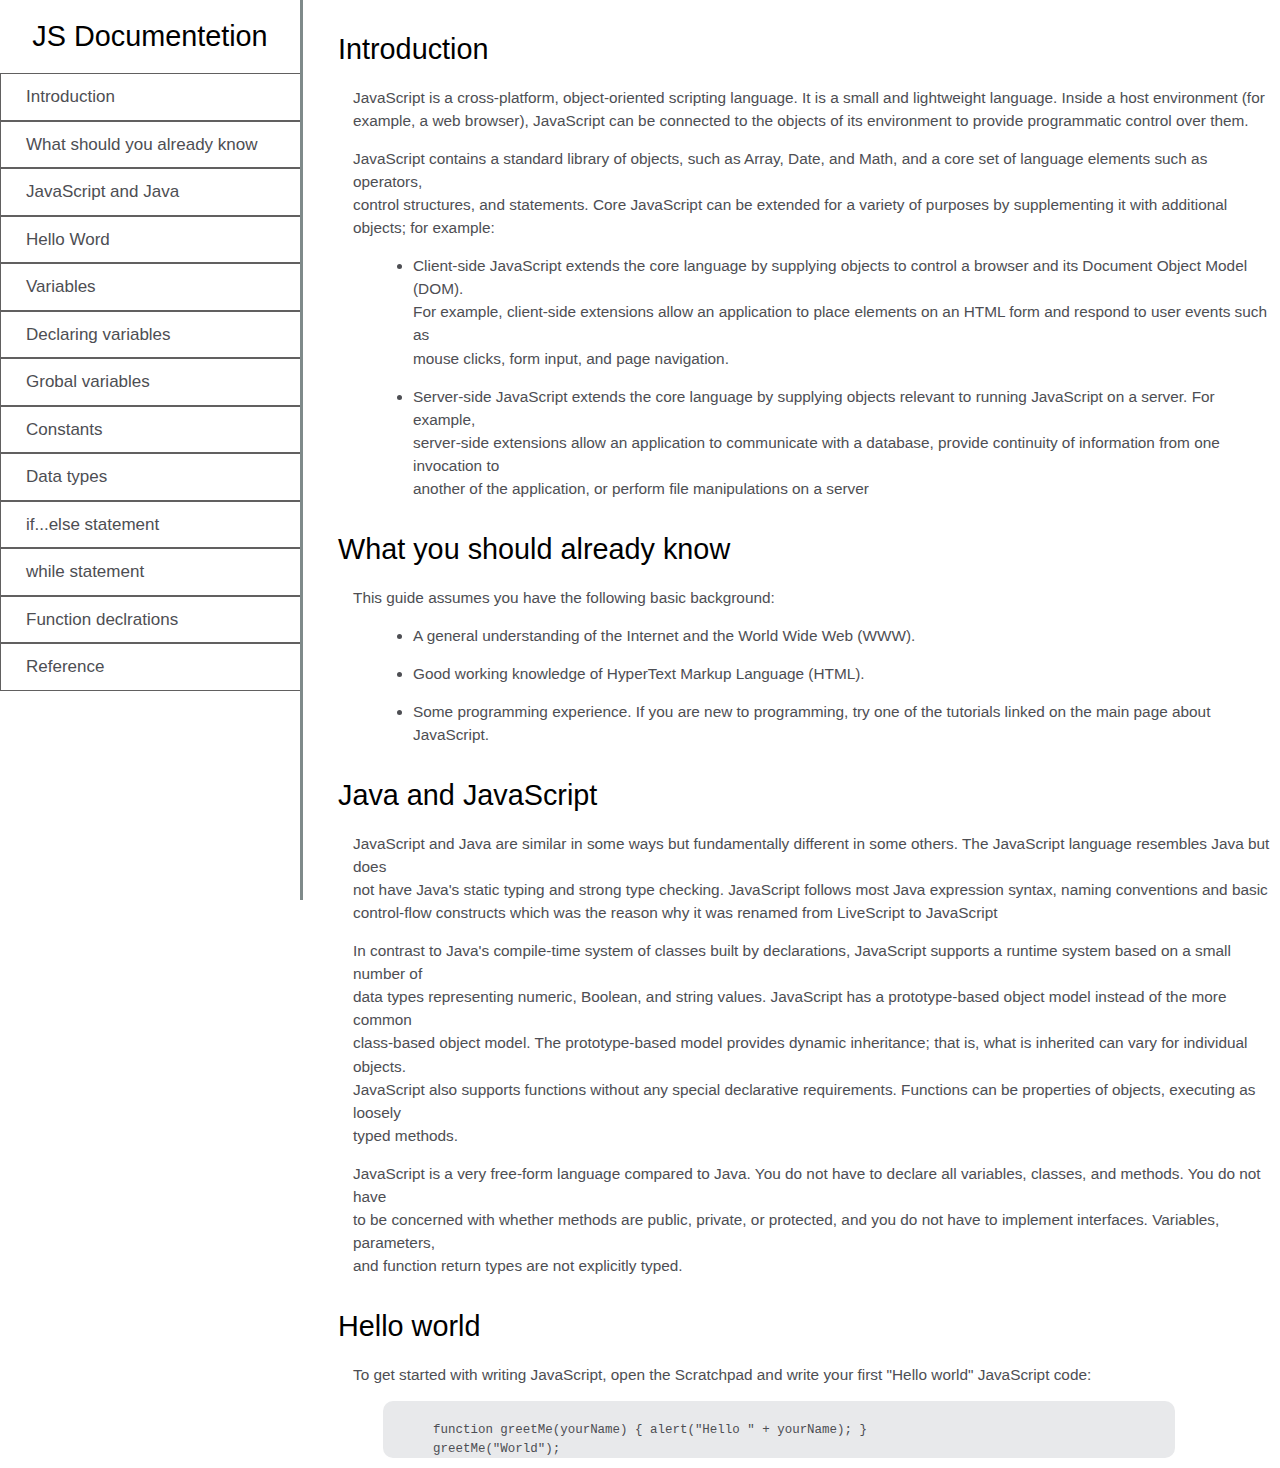
<file: freecode.html>
<!DOCTYPE html>
<head>
  <link rel="stylesheet" href="style.css">
  </head>
  <body>
    <nav id="navbar">
        <header>JS Documentetion</header>
        <ul>
            <li><a class="nav-link" href="#intro">Introduction</a></li>
            <li>
                <a class="nav-link" href="#what_should_you">What should you already know</a>
            </li>
            <li><a class="nav-link" href="javascript_java">JavaScript and Java</a></li>
            </li>
            <li><a class="nav-link" href="Helloworld">Hello Word</a></li>
            </li>
            <li><a class="nav-link" href="variable_scope">Variables</a></li>
            </li>
            <li><a class="nav-link" href="Declaring">Declaring variables</a></li>
            </li>
            <li><a class="nav-link" href="Grobalvar">Grobal variables</a></li>
            </li>
            <li><a class="nav-link" href="Constants">Constants</a></li>
            </li>
            <li><a class="nav-link" href="Datatyps">Data types</a></li>
            </li>
            <li><a class="nav-link" href="ifelse">if...else statement</a></li>
            </li>
            <li><a class="nav-link" href="while">while statement</a></li>
            </li>
            <li><a class="nav-link" href="Functions">Function declrations</a></li>
            </li>
            <li><a class="nav-link" href="Reference">Reference</a></li>
            </ul>

    </nav>
    <main id="main_doc">
        <section class="main-function" id="Introduction">
            <header>Introduction</header>
            <article>
                <p>
                    JavaScript is a cross-platform, object-oriented scripting language. 
                    It is a small and lightweight language. Inside a host environment 
                    (for<br>example, a web browser), JavaScript can be connected to the 
                    objects of its environment to provide programmatic control over them.
                    </p>
                    <p>
                        JavaScript contains a standard library of objects, such as Array, 
                        Date, and Math, and a core set of language elements such as 
                        operators,<br> control structures, and statements. Core JavaScript can
                        be extended for a variety of purposes by supplementing it with 
                        additional objects; for example:
                    </p>
                    
                    <ul>
                     <li>
                    <p>
                        Client-side JavaScript extends the core language by supplying objects to control 
                        a browser and its Document Object Model (DOM).<br>
                        For example, client-side extensions allow an application to 
                        place elements on an HTML form and respond to user events such as<br>
                        mouse clicks, form input, and page navigation.
                    </p>
                     </li> 
                     <li>
                    <p>
                        Server-side JavaScript extends the core language by supplying objects relevant 
                        to running JavaScript on a server. For example,<br> 
                        server-side extensions allow an application to communicate with a database, 
                        provide continuity of information from one invocation to <br>
                         another of the application, or perform file manipulations on a server
                    </p>
                     </li>
                    </ul>
                    
        </section>
        <section class="main-function" id="whatshould">
            <header>What you should already know</header>
            <article>
                <p>This guide assumes you have the following basic background: <br></p>
                <ul>
                    <li>A general understanding of the Internet and the World Wide Web (WWW).</li>
                    <li>Good working knowledge of HyperText Markup Language (HTML).</li>
                    <li>Some programming experience. If you are new to programming, try one of the tutorials linked on the main page about JavaScript.</li>
                </ul>
            </article>

        </section>
        <section class="main-function" id="jsandjava">
            <header>Java and JavaScript</header>
            <article>
                <p>
                    JavaScript and Java are similar in some ways but fundamentally different
                     in some others. The JavaScript language resembles Java but does <br>
                     not have Java's static typing and strong type checking. JavaScript
                      follows most Java expression syntax, naming conventions and basic <br>
                      control-flow constructs which was the reason why it was renamed from LiveScript to JavaScript
                </p>
                <p>
                    In contrast to Java's compile-time system of classes built by declarations, 
                    JavaScript supports a runtime system based on a small number of <br>
                    data types representing numeric, Boolean, and string values. JavaScript has 
                    a prototype-based object model instead of the more common <br>
                    class-based object model. The prototype-based model provides dynamic inheritance; 
                    that is, what is inherited can vary for individual objects. <br>
                    JavaScript also supports functions without any special declarative requirements. Functions
                     can be properties of objects, executing as loosely <br>
                     typed methods.
                </p>
                <p>
                    JavaScript is a very free-form language compared to Java. You do not have
                     to declare all variables, classes, and methods. You do not have <br>
                     to be concerned with whether methods are public, private, or protected,
                      and you do not have to implement interfaces. Variables, parameters,<br>
                      and function return types are not explicitly typed.

                </p>
            </article>

        </section>
        <section class="main-fuction">
            <header>Hello world</header>
            <article>
                <p>To get started with writing JavaScript, open the Scratchpad and write your first "Hello world" JavaScript code: <br></p>
                <code>
                    function greetMe(yourName) { alert("Hello " + yourName); } <br>
                    greetMe("World");
                </code>
            </article>
        </section>
    </main>
  </body>
</file>
<file: style.css>
*{
    padding: 0;
    margin: 0;

}

body{
    background: #fff;
    min-width: 290px;
  color: #4d4e53;
  background-color: #ffffff;
  font-family: 'Open Sans', Arial, sans-serif;
  line-height: 1.5;
}
#navbar{
    display: block;
    min-width: 290px;
    height: 100%;
    width: 300px;
    background: #fff;
    
    border-right: 3.5px solid rgb(223, 220, 220);
    border-color: rgba(0, 22,22,0.5);
    position: fixed;

}
header{
    text-align: center;
    color: black;
    font-family: Arial;
    font-size: 1.8em;
    font-weight: thin;
    margin: 15px;
}

#navbar ul {
    height: 88%;
    padding: 0;
    overflow-y: auto;
    overflow-x: hidden;
   
  }
#navbar li{
    color: #4d4e53;
   
    position: relative;
    border-top: 1px solid;
    border: 0.1px solid rgb(97, 96, 96);
    cursor: pointer;
    border-right: none;
    width: 100%;
    
    
    

}
#navbar li a{
    text-decoration: none;
    display: block;
    padding: 10px 25px;
    color: #4d4e53;
    font-size: 17px;
    font-family: Arial;
}


#main_doc{
    position: absolute;
    margin-left: 310px;
    padding-left: 20px;
    margin-bottom: 110px;
}

#main_doc header {
    text-align: left ; 
    margin: 0;  
    margin-top: 28px; 
    margin-left: 8px;
    

}
section article{
    color: #4d4e53;
    margin-top: 15px;
    margin-left: 23px;
    font-size: 0.96em;
}
section article p{
    margin-top: 15px;
}

/*++++++++++++++++++++++++++++++++++++++++++++++++++++++++++++++++++++++++++++++++++++++++ds*/
section article li{
    margin-left: 60px;
    margin-top: 15px;
}

section article code{
    display: block;
    color: #4d4e53;
    background-color: #e8e9eb;
    margin-left: 30px;
    margin-top: 15px;
    margin-bottom: 10px;
    padding-left: 50px;
    padding-top: 20px;
    width: 80%;
    border-radius: 10px;
}
</file>
